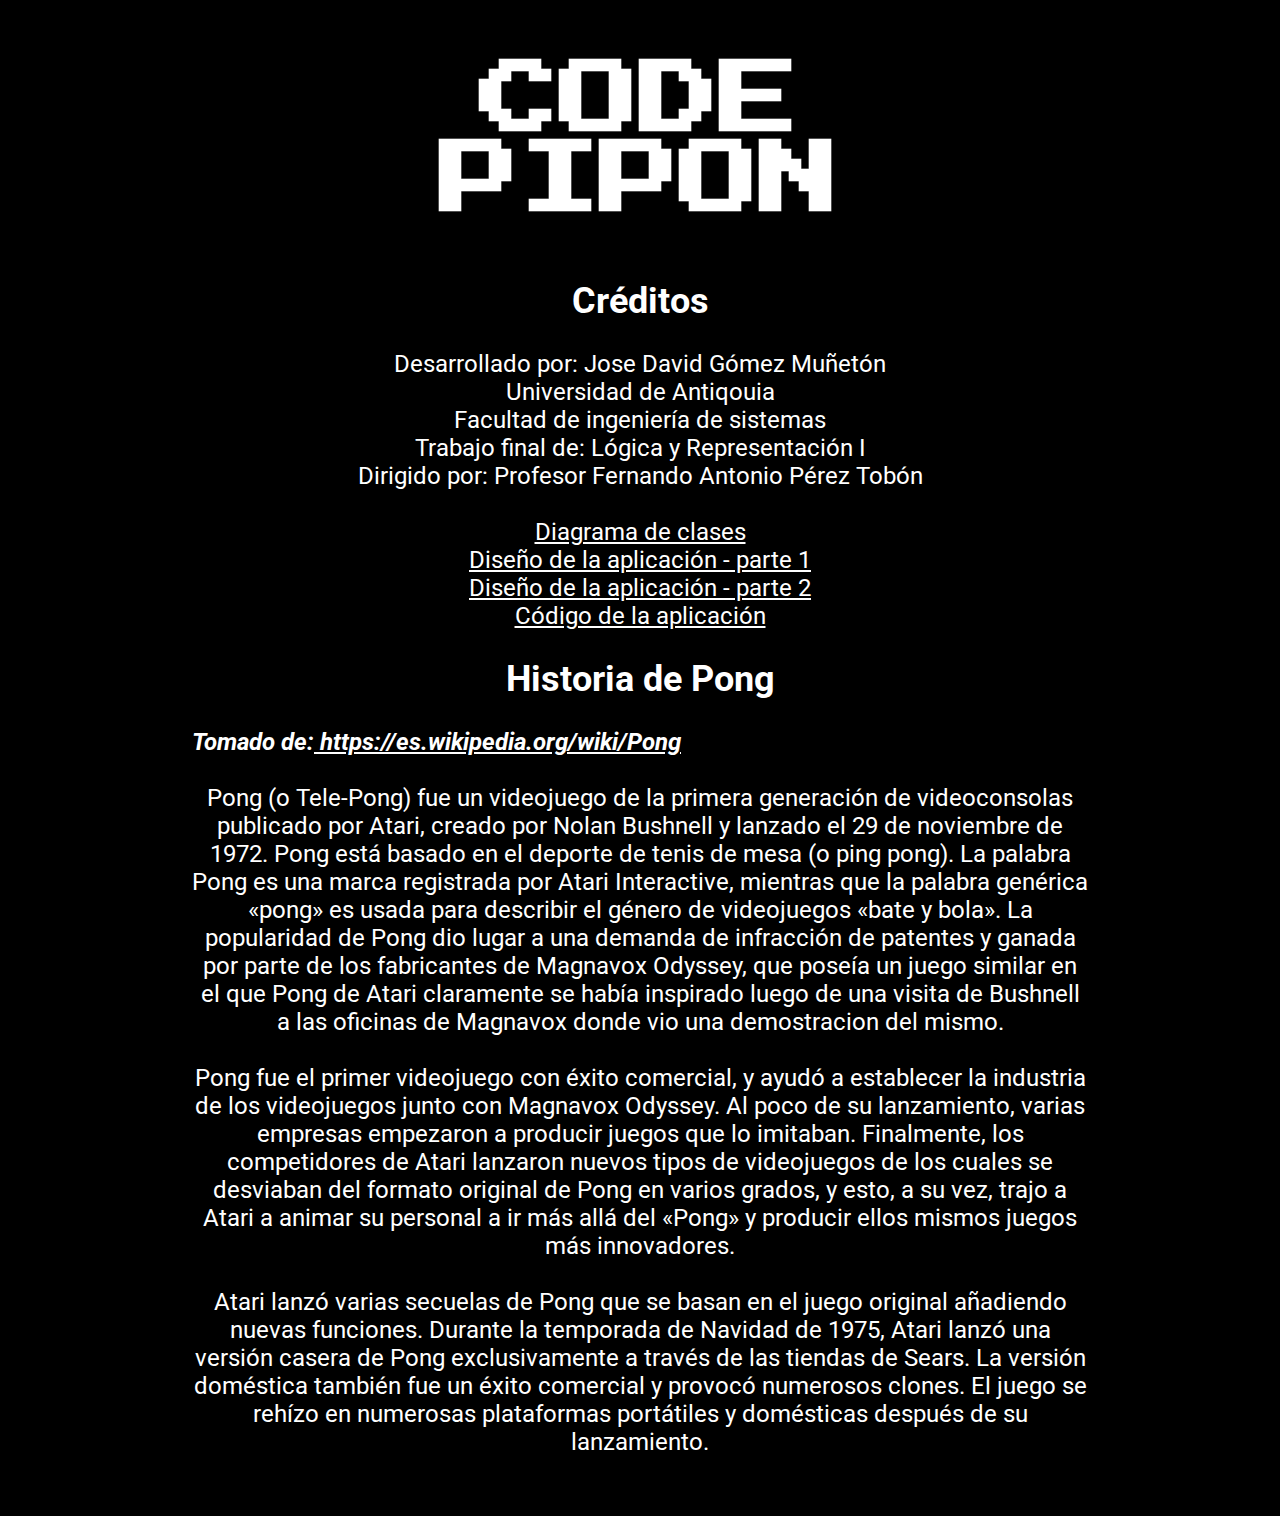
<file: history/index.html>
<!DOCTYPE html>
<html lang="es">
<head>
    <meta charset="UTF-8">
    <meta http-equiv="X-UA-Compatible" content="IE=edge">
    <meta name="viewport" content="width=device-width, initial-scale=1.0">
    <link rel="stylesheet" href="Css/style.css">
    <link rel="icon" href="../images/Icono.png">
    <title>Code PiPon | Historia</title>
</head>
<body>
    <header>
        <section id="elementosGenerales">
            <article id="nombreJuego" class="nombreJuego">
                <a href="../index.html"><h2>CODE<br>PIPON</h2></a>
            </article>
        </section>
    </header>

    <main>
        <section id="historia" class="historia">
            <h2>Créditos</h2><br>
            <p>Desarrollado por: Jose David Gómez Muñetón</p>
            <p>Universidad de Antiqouia</p>
            <p>Facultad de ingeniería de sistemas</p>
            <p>Trabajo final de: Lógica y Representación I</p>
            <p>Dirigido por: Profesor Fernando Antonio Pérez Tobón</p>
            <br>
            <a href="https://miro.com/app/board/uXjVOFoLOIU=/?invite_link_id=5918469639" target="_blank">Diagrama de clases</a><br>
            <a href="https://www.figma.com/file/4npVGybH29M8F589pm8jLt/Code-PiPon?node-id=0%3A1" target="_blank">Diseño de la aplicación - parte 1</a><br>
            <a href="https://www.figma.com/file/tBKQ3gc29kwb3iCtMy2jpb/Code-PiPon-1?node-id=0%3A1" target="_blank">Diseño de la aplicación - parte 2</a><br>
            <a href="https://github.com/JoseG04/ProyFinLogI" target="_blank">Código de la aplicación</a><br><br>

            <h2>Historia de Pong</h2>
            <br>
            <h4><i>Tomado de:<a href="https://es.wikipedia.org/wiki/Pong" target="_blank"> https://es.wikipedia.org/wiki/Pong</a></i></h4>
            <br>
            <p>Pong (o Tele-Pong) fue un videojuego de la primera generación de videoconsolas publicado por Atari, creado por Nolan Bushnell y lanzado el 29 de noviembre de 1972.​ Pong está basado en el deporte de tenis de mesa (o ping pong). La palabra Pong es una marca registrada por Atari Interactive, mientras que la palabra genérica «pong» es usada para describir el género de videojuegos «bate y bola». La popularidad de Pong dio lugar a una demanda de infracción de patentes y ganada por parte de los fabricantes de Magnavox Odyssey, que poseía un juego similar en el que Pong de Atari claramente se había inspirado luego de una visita de Bushnell a las oficinas de Magnavox donde vio una demostracion del mismo.</p>
            <br>
            <p>Pong fue el primer videojuego con éxito comercial​, y ayudó a establecer la industria de los videojuegos junto con Magnavox Odyssey. Al poco de su lanzamiento, varias empresas empezaron a producir juegos que lo imitaban. Finalmente, los competidores de Atari lanzaron nuevos tipos de videojuegos de los cuales se desviaban del formato original de Pong en varios grados, y esto, a su vez, trajo a Atari a animar su personal a ir más allá del «Pong» y producir ellos mismos juegos más innovadores.</p>
            <br>
            <p>Atari lanzó varias secuelas de Pong que se basan en el juego original añadiendo nuevas funciones. Durante la temporada de Navidad de 1975, Atari lanzó una versión casera de Pong exclusivamente a través de las tiendas de Sears. La versión doméstica también fue un éxito comercial y provocó numerosos clones. El juego se rehízo en numerosas plataformas portátiles y domésticas después de su lanzamiento.</p>    
        </section>
    </main>
</body>
</html>
</file>
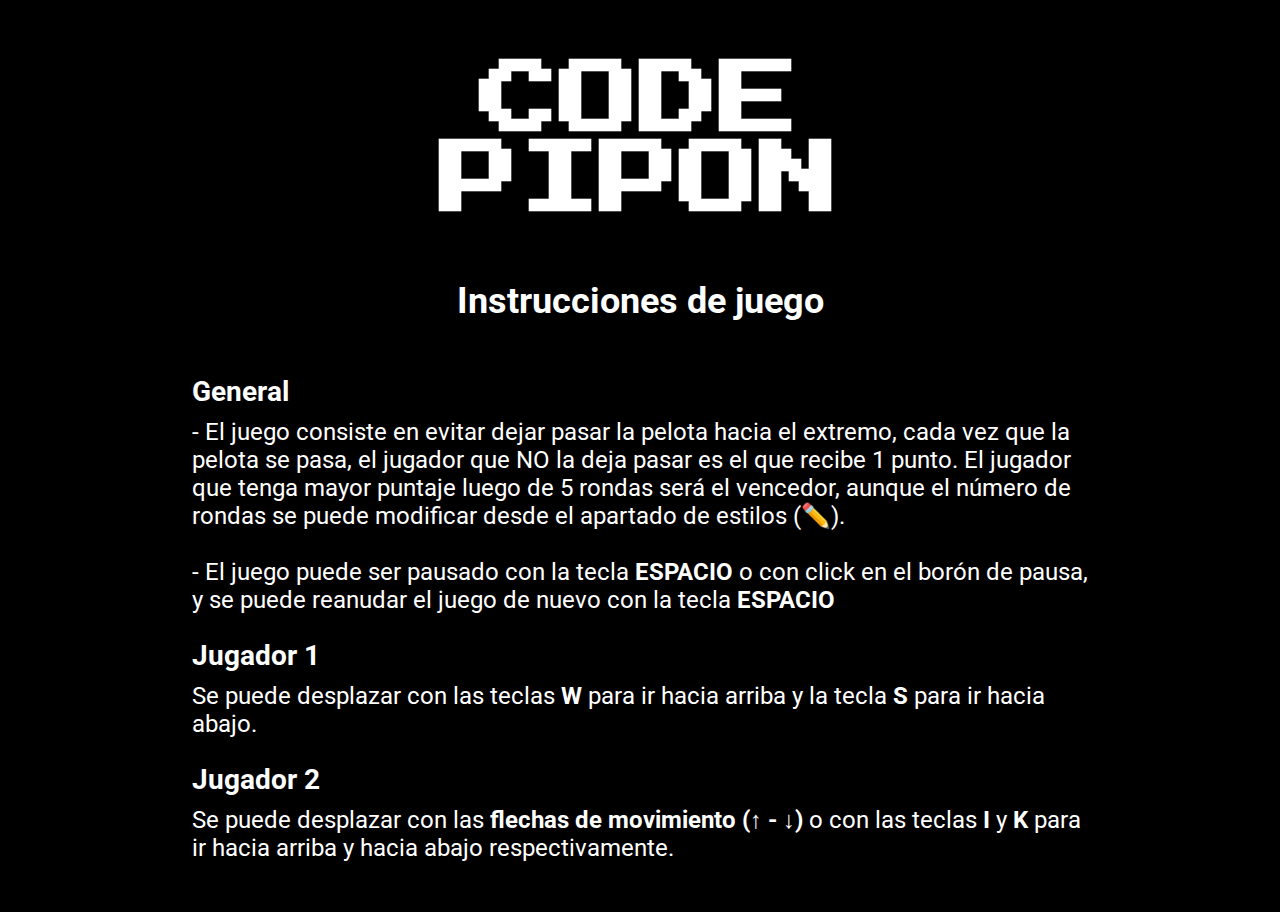
<file: instructions/index.html>
<!DOCTYPE html>
<html lang="es">
<head>
    <meta charset="UTF-8">
    <meta http-equiv="X-UA-Compatible" content="IE=edge">
    <meta name="viewport" content="width=device-width, initial-scale=1.0">
    <link rel="stylesheet" href="Css/style.css">
    <link rel="icon" href="../images/Icono.png">
    <title>Code PiPon | Instrucciones</title>
</head>
<body>
    <header>
        <section id="elementosGenerales">
            <article id="nombreJuego" class="nombreJuego">
                <a href="../index.html"><h2>CODE<br>PIPON</h2></a>
            </article>
        </section>
    </header>

    <main>
        <section id="instrucciones" class="instrucciones">
            <h2>Instrucciones de juego</h2>
            <br>
            <h3>General</h3>
            <p>- El juego consiste en evitar dejar pasar la pelota hacia el extremo, cada vez que la pelota se pasa, el jugador que NO la deja pasar es el que recibe 1 punto. El jugador que tenga mayor puntaje luego de 5 rondas será el vencedor, aunque el número de rondas se puede modificar desde el apartado de estilos (✏️).</p><br>
            <p>- El juego puede ser pausado con la tecla <b>ESPACIO</b> o con click en el borón de pausa, y se puede reanudar el juego de nuevo con la tecla <b>ESPACIO</b></p>
            
            <h3>Jugador 1</h3>
            <p>Se puede desplazar con las teclas <b>W</b> para ir hacia arriba y la tecla <b>S</b> para ir hacia abajo.</p>
            
            <h3>Jugador 2</h3>
            <p>Se puede desplazar con las <b>flechas de movimiento (↑ - ↓)</b> o con las teclas <b>I</b> y <b>K</b> para ir hacia arriba y hacia abajo respectivamente.</p>
        </section>
    </main>
</body>
</html>
</file>
<file: history/Css/style.css>
@import url('https://fonts.googleapis.com/css2?family=Press+Start+2P&family=Roboto&display=swap');

*{
    margin: 0;
    padding: 0;
    box-sizing: border-box;
}

body{
    background-color: black;
    color: white;
}

.nombreJuego a{
    text-decoration: none;
}

.nombreJuego a h2{
    margin: 60px 0;
    text-align: center;
    font-family: 'Press Start 2P', cursive;
    font-size: 80px;
    color: white;
}

main{
    text-align: center;
    padding: 0 15%;
    font-family: 'Roboto', sans-serif;
    font-size: 24px;
    margin-bottom: 60px;
}

main h4{
    text-align: start;
}

main a{
    color: white;
}
</file>
<file: instructions/Css/style.css>
@import url('https://fonts.googleapis.com/css2?family=Press+Start+2P&family=Roboto&display=swap');

*:root{
    --color-primario: #000;
    --color-secundario: #FFF;
    --fuente-principal: 'Press Start 2P', cursive;
    --fuente-secundaria: 'Roboto', sans-serif;
}

*{
    margin: 0;
    padding: 0;
    box-sizing: border-box;
}

body{
    background-color: var(--color-primario);
    color: var(--color-secundario);
}

.nombreJuego a{
    text-decoration: none;
}

.nombreJuego a h2{
    margin: 60px 0;
    text-align: center;
    font-family: var(--fuente-principal);
    font-size: 80px;
    color: var(--color-secundario);
}

main{
    text-align: start;
    padding: 0 15%;
    font-family: var(--fuente-secundaria);
    font-size: 24px;
    margin-bottom: 50px;
}

main h2{
    text-align: center;
    margin-top: 30px;
}

main h3{
    margin: 25px 0 10px 0;
}
</file>
